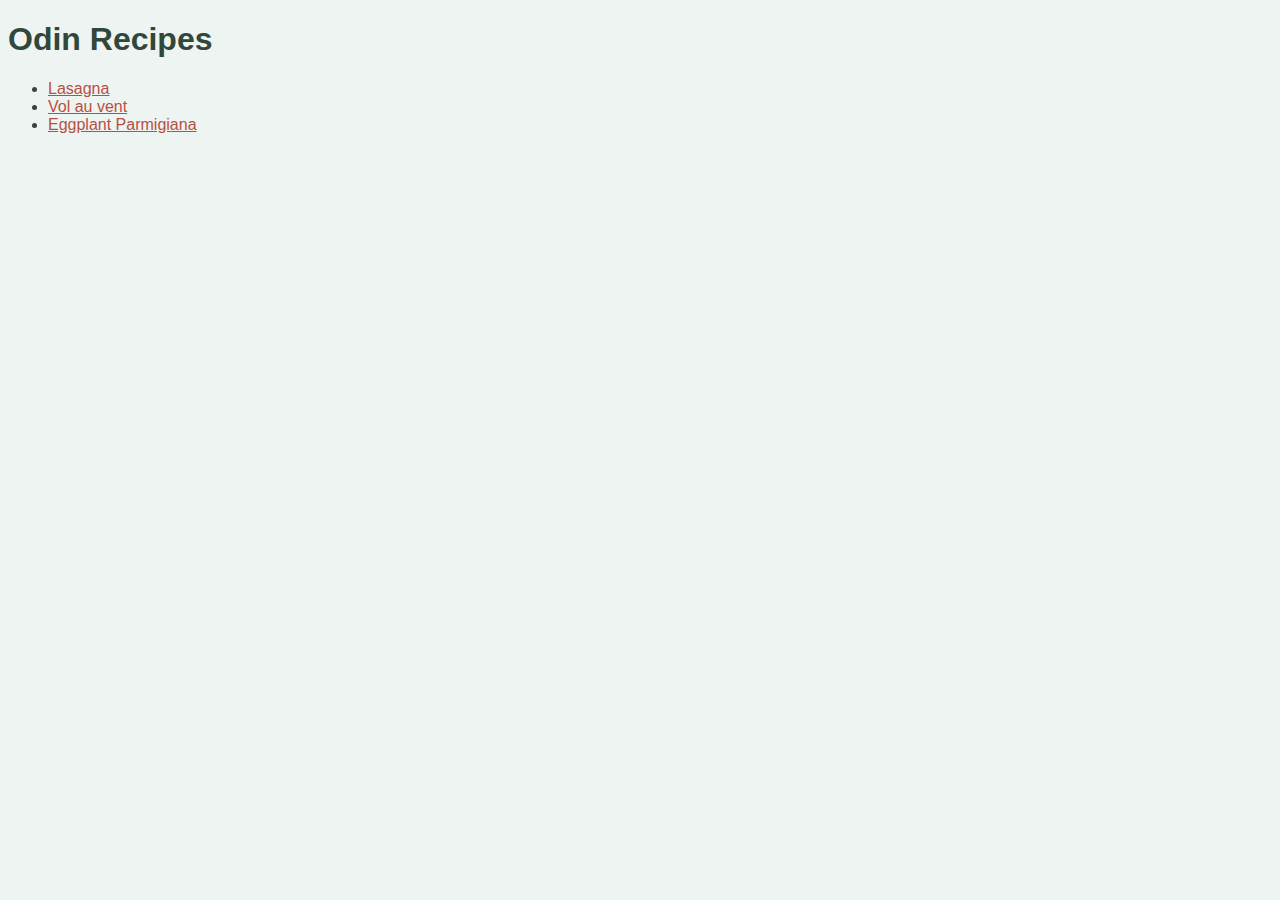
<file: index.html>
<!DOCTYPE html>
<html lang="en">
<head>
    <meta charset="UTF-8">
    <meta name="viewport" content="width=device-width, initial-scale=1.0">
    <title>Odin Recipes</title>
    <link rel="stylesheet" href="style.css">
</head>
<body>

    <h1>Odin Recipes</h1>
    
    <ul>
        <li><a href="recipes/lasagna.html">Lasagna</a></li>
        <li><a href="recipes/volauvent.html">Vol au vent</a></li>
        <li><a href="recipes/eggplant_parmigiana.html">Eggplant Parmigiana</a></li>
    </ul>
    
</body>
</html>
</file>
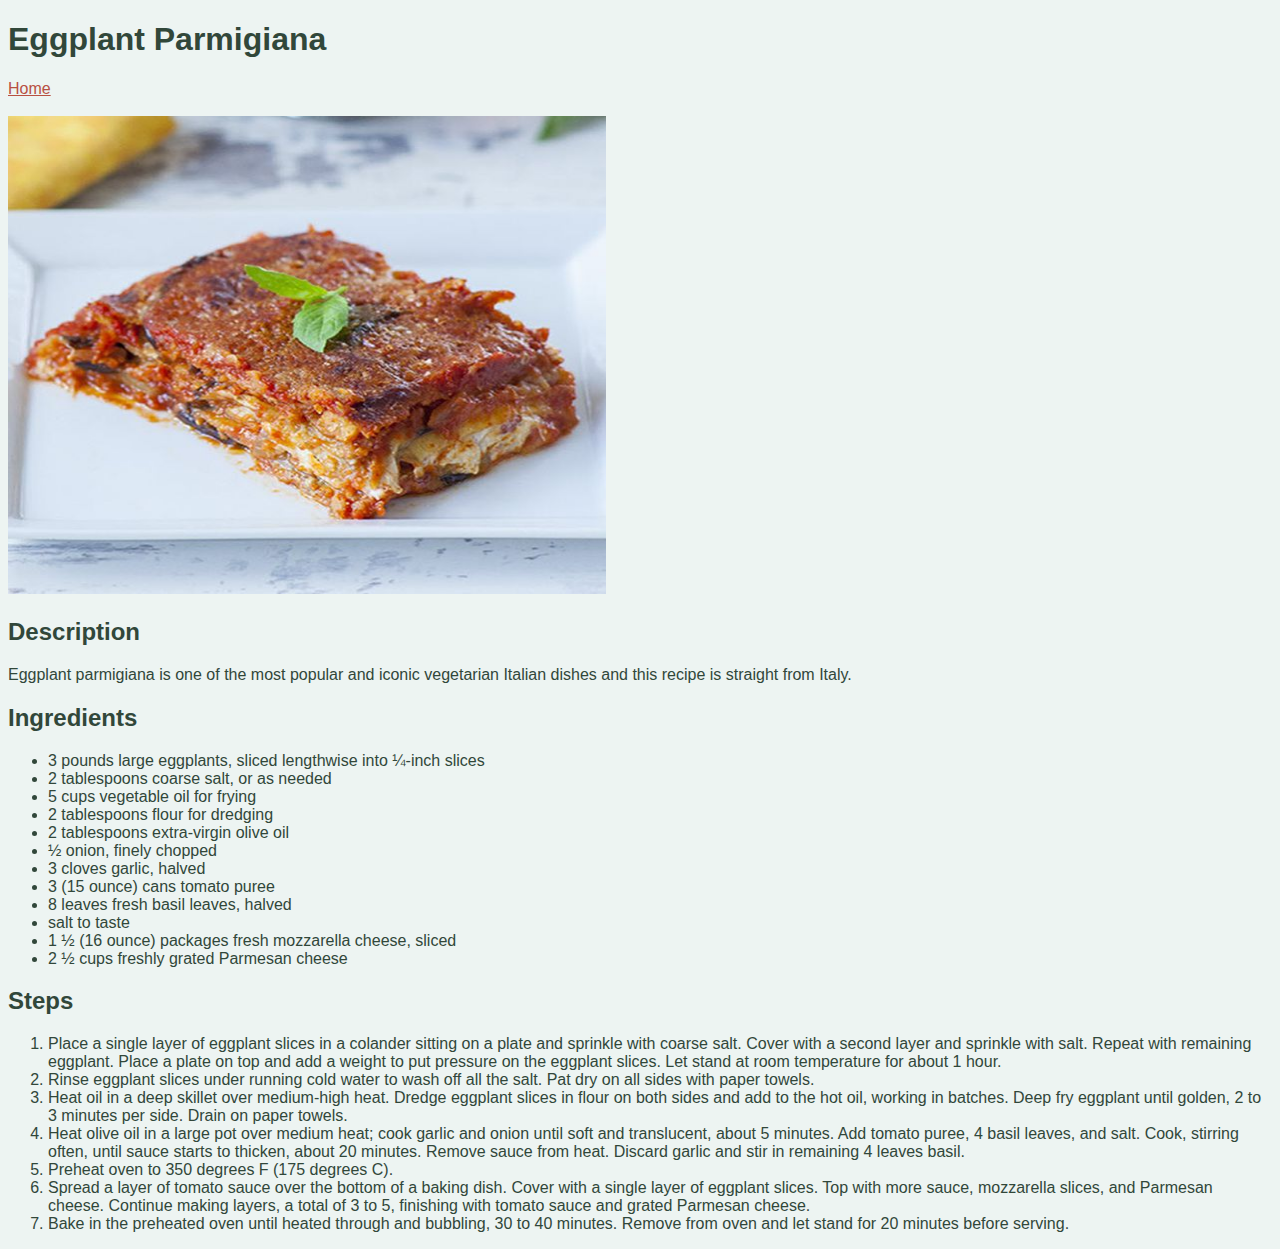
<file: recipes/eggplant_parmigiana.html>
<!DOCTYPE html>
<html lang="en">
<head>
    <meta charset="UTF-8">
    <meta name="viewport" content="width=device-width, initial-scale=1.0">
    <title>Eggplant Parmigiana</title>
    <link rel="stylesheet" href="../style.css">
</head>
<body>
    <h1>Eggplant Parmigiana</h1>

    <a href="../index.html">Home</a><br><br>
    
    <img src="../images/parmigiana.jpg" width="598" height="478" alt="Two parts of the Vol au Vent dish with their signature biscuit">
    
    <h2>Description</h2>

    <p>Eggplant parmigiana is one of the most popular and iconic vegetarian Italian dishes and this recipe is straight from Italy.</p>

    <h2>Ingredients</h2>
    <ul>      
        <li>3 pounds large eggplants, sliced lengthwise into ¼-inch slices</li>
        <li>2 tablespoons coarse salt, or as needed</li>
        <li>5 cups vegetable oil for frying</li>
        <li>2 tablespoons flour for dredging</li>
        <li>2 tablespoons extra-virgin olive oil</li>
        <li>½ onion, finely chopped</li>
        <li>3 cloves garlic, halved</li>
        <li>3 (15 ounce) cans tomato puree</li>
        <li>8 leaves fresh basil leaves, halved</li>
        <li>salt to taste</li>
        <li>1 ½ (16 ounce) packages fresh mozzarella cheese, sliced</li>
        <li>2 ½ cups freshly grated Parmesan cheese</li>
    </ul>

    <h2>Steps</h2>

    <ol>
        <li>Place a single layer of eggplant slices in a colander sitting on a plate and sprinkle with coarse salt. Cover with a second layer and sprinkle with salt. Repeat with remaining eggplant. Place a plate on top and add a weight to put pressure on the eggplant slices. Let stand at room temperature for about 1 hour. </li>
        <li>Rinse eggplant slices under running cold water to wash off all the salt. Pat dry on all sides with paper towels. </li>
        <li>Heat oil in a deep skillet over medium-high heat. Dredge eggplant slices in flour on both sides and add to the hot oil, working in batches. Deep fry eggplant until golden, 2 to 3 minutes per side. Drain on paper towels. </li>
        <li>Heat olive oil in a large pot over medium heat; cook garlic and onion until soft and translucent, about 5 minutes. Add tomato puree, 4 basil leaves, and salt. Cook, stirring often, until sauce starts to thicken, about 20 minutes. Remove sauce from heat. Discard garlic and stir in remaining 4 leaves basil.</li>
        <li>Preheat oven to 350 degrees F (175 degrees C). </li>
        <li>Spread a layer of tomato sauce over the bottom of a baking dish. Cover with a single layer of eggplant slices. Top with more sauce, mozzarella slices, and Parmesan cheese. Continue making layers, a total of 3 to 5, finishing with tomato sauce and grated Parmesan cheese. </li>
        <li>Bake in the preheated oven until heated through and bubbling, 30 to 40 minutes. Remove from oven and let stand for 20 minutes before serving. </li>
    </ol>

</body>
</html>
</file>
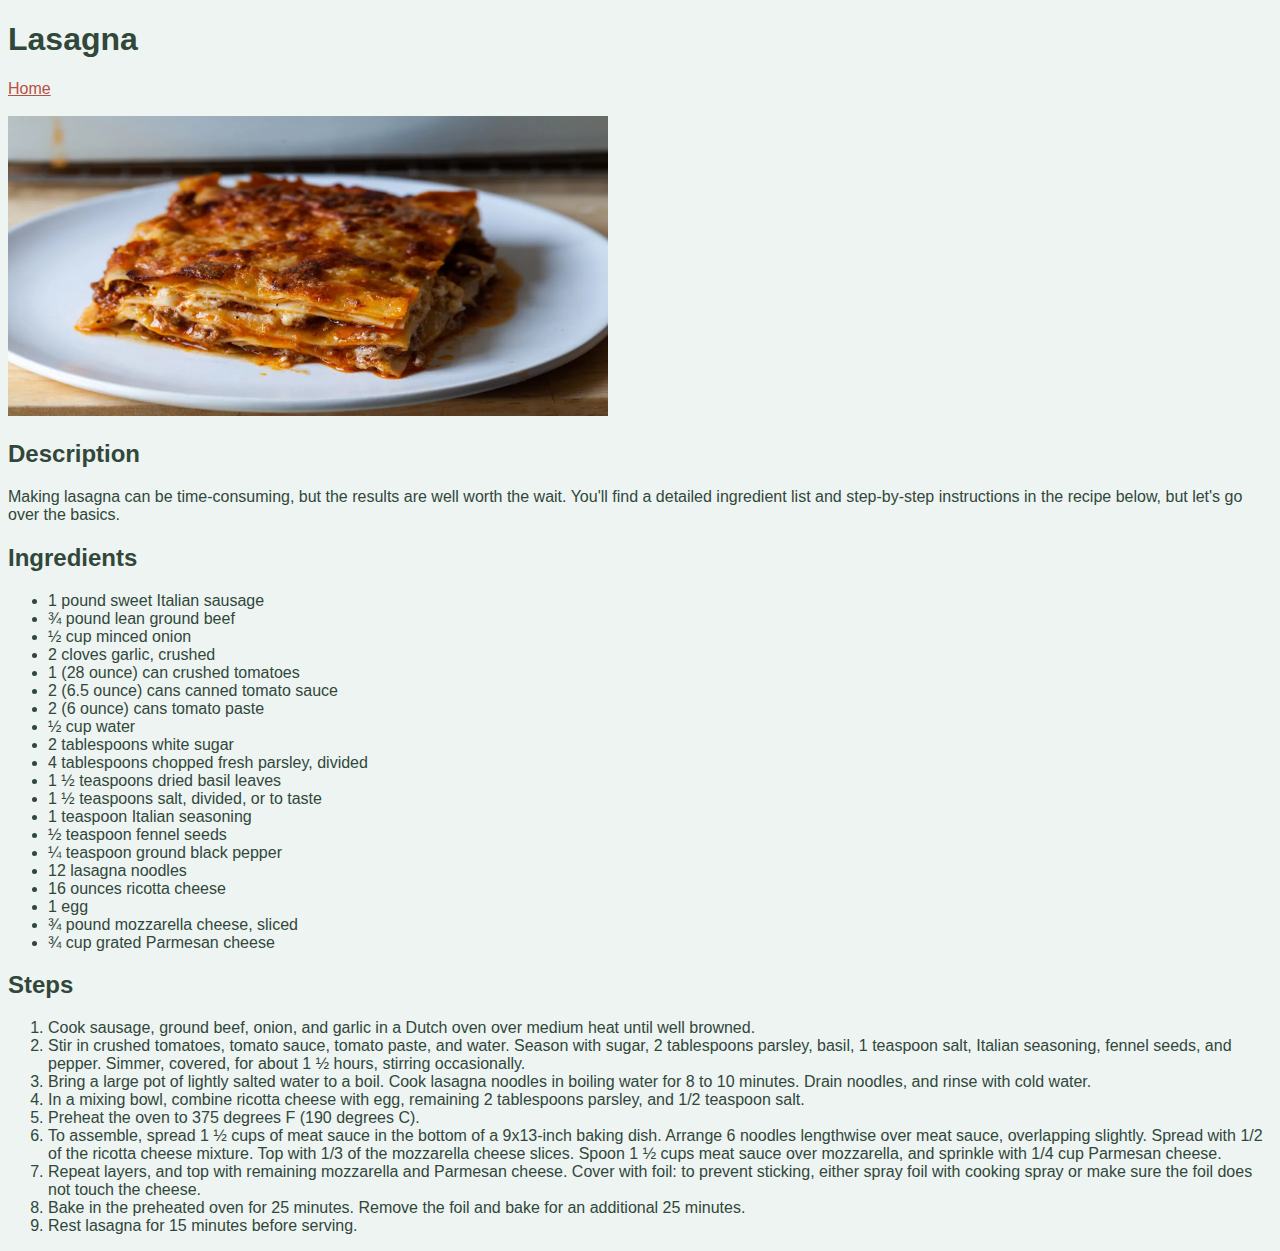
<file: recipes/lasagna.html>
<!DOCTYPE html>
<html lang="en">
<head>
    <meta charset="UTF-8">
    <meta name="viewport" content="width=device-width, initial-scale=1.0">
    <title>Lasagna</title>
    <link rel="stylesheet" href="../style.css">
</head>
<body>
    <h1>Lasagna</h1>

    <a href="../index.html">Home</a><br><br>
    
    <img src="../images/lasagna.webp" width="600" height="300" alt="A beautiful part of Lasagna">
    
    <h2>Description</h2>

    <p>Making lasagna can be time-consuming, but the results are well worth the wait. You'll find a detailed ingredient list and step-by-step instructions in the recipe below, but let's go over the basics.</p>

    <h2>Ingredients</h2>
    <ul>
        <li>1 pound sweet Italian sausage</li>
        <li>¾ pound lean ground beef</li>
        <li>½ cup minced onion</li>
        <li>2 cloves garlic, crushed</li>
        <li>1 (28 ounce) can crushed tomatoes</li>
        <li>2 (6.5 ounce) cans canned tomato sauce</li>
        <li>2 (6 ounce) cans tomato paste</li>
        <li>½ cup water</li>
        <li>2 tablespoons white sugar</li>
        <li>4 tablespoons chopped fresh parsley, divided</li>
        <li>1 ½ teaspoons dried basil leaves</li>
        <li>1 ½ teaspoons salt, divided, or to taste</li>
        <li>1 teaspoon Italian seasoning</li>
        <li>½ teaspoon fennel seeds</li>
        <li>¼ teaspoon ground black pepper</li>
        <li>12 lasagna noodles</li>
        <li>16 ounces ricotta cheese</li>
        <li>1 egg</li>
        <li>¾ pound mozzarella cheese, sliced</li>
        <li>¾ cup grated Parmesan cheese</li>
    </ul>

    <h2>Steps</h2>

    <ol>
        <li>Cook sausage, ground beef, onion, and garlic in a Dutch oven over medium heat until well browned.</li>
        <li>Stir in crushed tomatoes, tomato sauce, tomato paste, and water. Season with sugar, 2 tablespoons parsley, basil, 1 teaspoon salt, Italian seasoning, fennel seeds, and pepper. Simmer, covered, for about 1 ½ hours, stirring occasionally.</li>
        <li>Bring a large pot of lightly salted water to a boil. Cook lasagna noodles in boiling water for 8 to 10 minutes. Drain noodles, and rinse with cold water.</li>
        <li>In a mixing bowl, combine ricotta cheese with egg, remaining 2 tablespoons parsley, and 1/2 teaspoon salt.</li>
        <li>Preheat the oven to 375 degrees F (190 degrees C).</li>
        <li>To assemble, spread 1 ½ cups of meat sauce in the bottom of a 9x13-inch baking dish. Arrange 6 noodles lengthwise over meat sauce, overlapping slightly. Spread with 1/2 of the ricotta cheese mixture. Top with 1/3 of the mozzarella cheese slices. Spoon 1 ½ cups meat sauce over mozzarella, and sprinkle with 1/4 cup Parmesan cheese.</li>
        <li>Repeat layers, and top with remaining mozzarella and Parmesan cheese. Cover with foil: to prevent sticking, either spray foil with cooking spray or make sure the foil does not touch the cheese.</li>
        <li>Bake in the preheated oven for 25 minutes. Remove the foil and bake for an additional 25 minutes.</li>
        <li>Rest lasagna for 15 minutes before serving. </li>
    </ol>

</body>
</html>
</file>
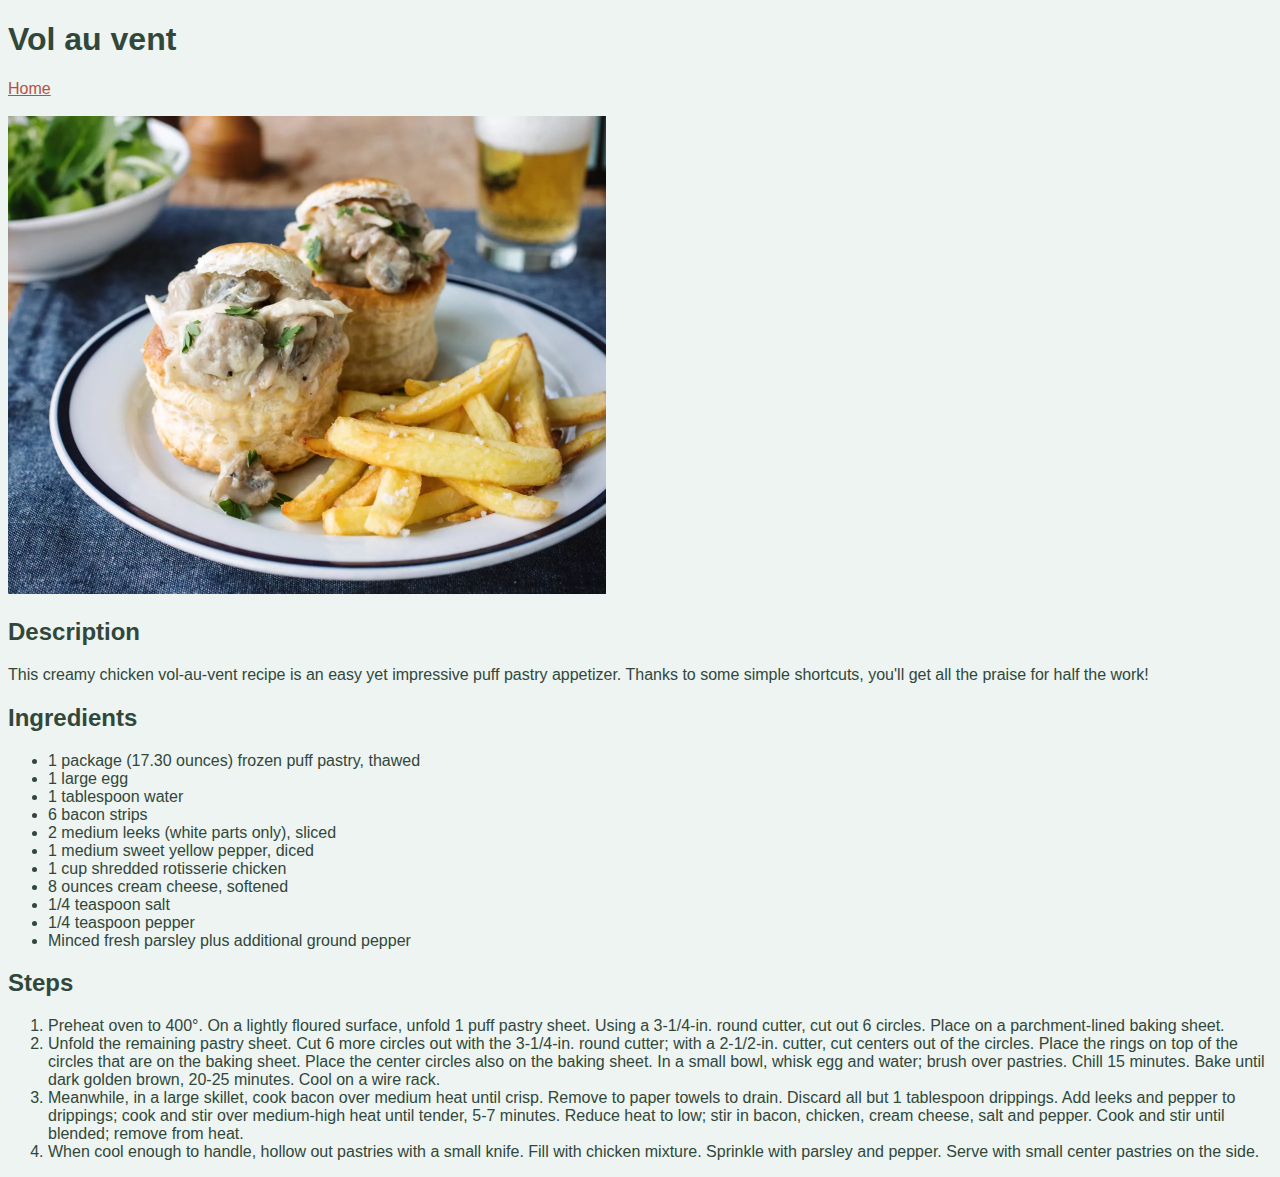
<file: recipes/volauvent.html>
<!DOCTYPE html>
<html lang="en">
<head>
    <meta charset="UTF-8">
    <meta name="viewport" content="width=device-width, initial-scale=1.0">
    <title>Vol au vent</title>
    <link rel="stylesheet" href="../style.css">
</head>
<body>
    <h1>Vol au vent</h1>

    <a href="../index.html">Home</a><br><br>
    
    <img src="../images/volauvent.webp" width="598" height="478" alt="Two parts of the Vol au Vent dish with their signature biscuit">
    
    <h2>Description</h2>

    <p>This creamy chicken vol-au-vent recipe is an easy yet impressive puff pastry appetizer. Thanks to some simple shortcuts, you'll get all the praise for half the work!</p>

    <h2>Ingredients</h2>
    <ul>      
        <li>1 package (17.30 ounces) frozen puff pastry, thawed</li>
        <li>1 large egg</li>
        <li>1 tablespoon water</li>
        <li>6 bacon strips</li>
        <li>2 medium leeks (white parts only), sliced</li>
        <li>1 medium sweet yellow pepper, diced</li>
        <li>1 cup shredded rotisserie chicken</li>
        <li>8 ounces cream cheese, softened</li>
        <li>1/4 teaspoon salt</li>
        <li>1/4 teaspoon pepper</li>
        <li>Minced fresh parsley plus additional ground pepper</li>
    </ul>

    <h2>Steps</h2>

    <ol>
        <li>Preheat oven to 400°. On a lightly floured surface, unfold 1 puff pastry sheet. Using a 3-1/4-in. round cutter, cut out 6 circles. Place on a parchment-lined baking sheet.</li>
        <li>Unfold the remaining pastry sheet. Cut 6 more circles out with the 3-1/4-in. round cutter; with a 2-1/2-in. cutter, cut centers out of the circles. Place the rings on top of the circles that are on the baking sheet. Place the center circles also on the baking sheet. In a small bowl, whisk egg and water; brush over pastries. Chill 15 minutes. Bake until dark golden brown, 20-25 minutes. Cool on a wire rack.</li>
        <li>Meanwhile, in a large skillet, cook bacon over medium heat until crisp. Remove to paper towels to drain. Discard all but 1 tablespoon drippings. Add leeks and pepper to drippings; cook and stir over medium-high heat until tender, 5-7 minutes. Reduce heat to low; stir in bacon, chicken, cream cheese, salt and pepper. Cook and stir until blended; remove from heat.</li>
        <li>When cool enough to handle, hollow out pastries with a small knife. Fill with chicken mixture. Sprinkle with parsley and pepper. Serve with small center pastries on the side.</li>
    </ol>

</body>
</html>
</file>
<file: style.css>
* {
    color:#31473A;
    box-sizing: border-box;
    /* Border-box changes the box model so that padding & margins are included in the size */
}

body {
    background-color:#EDF4F2;
    font-family:'Segoe UI', Tahoma, Geneva, Verdana, sans-serif;
    font-size:1rem;
}

a {
    color:#B85042;
}

h1, h2, h3 {
    font-family:'Gill Sans', 'Gill Sans MT', Calibri, 'Trebuchet MS', sans-serif;
    font-weight:600;
}
</file>
